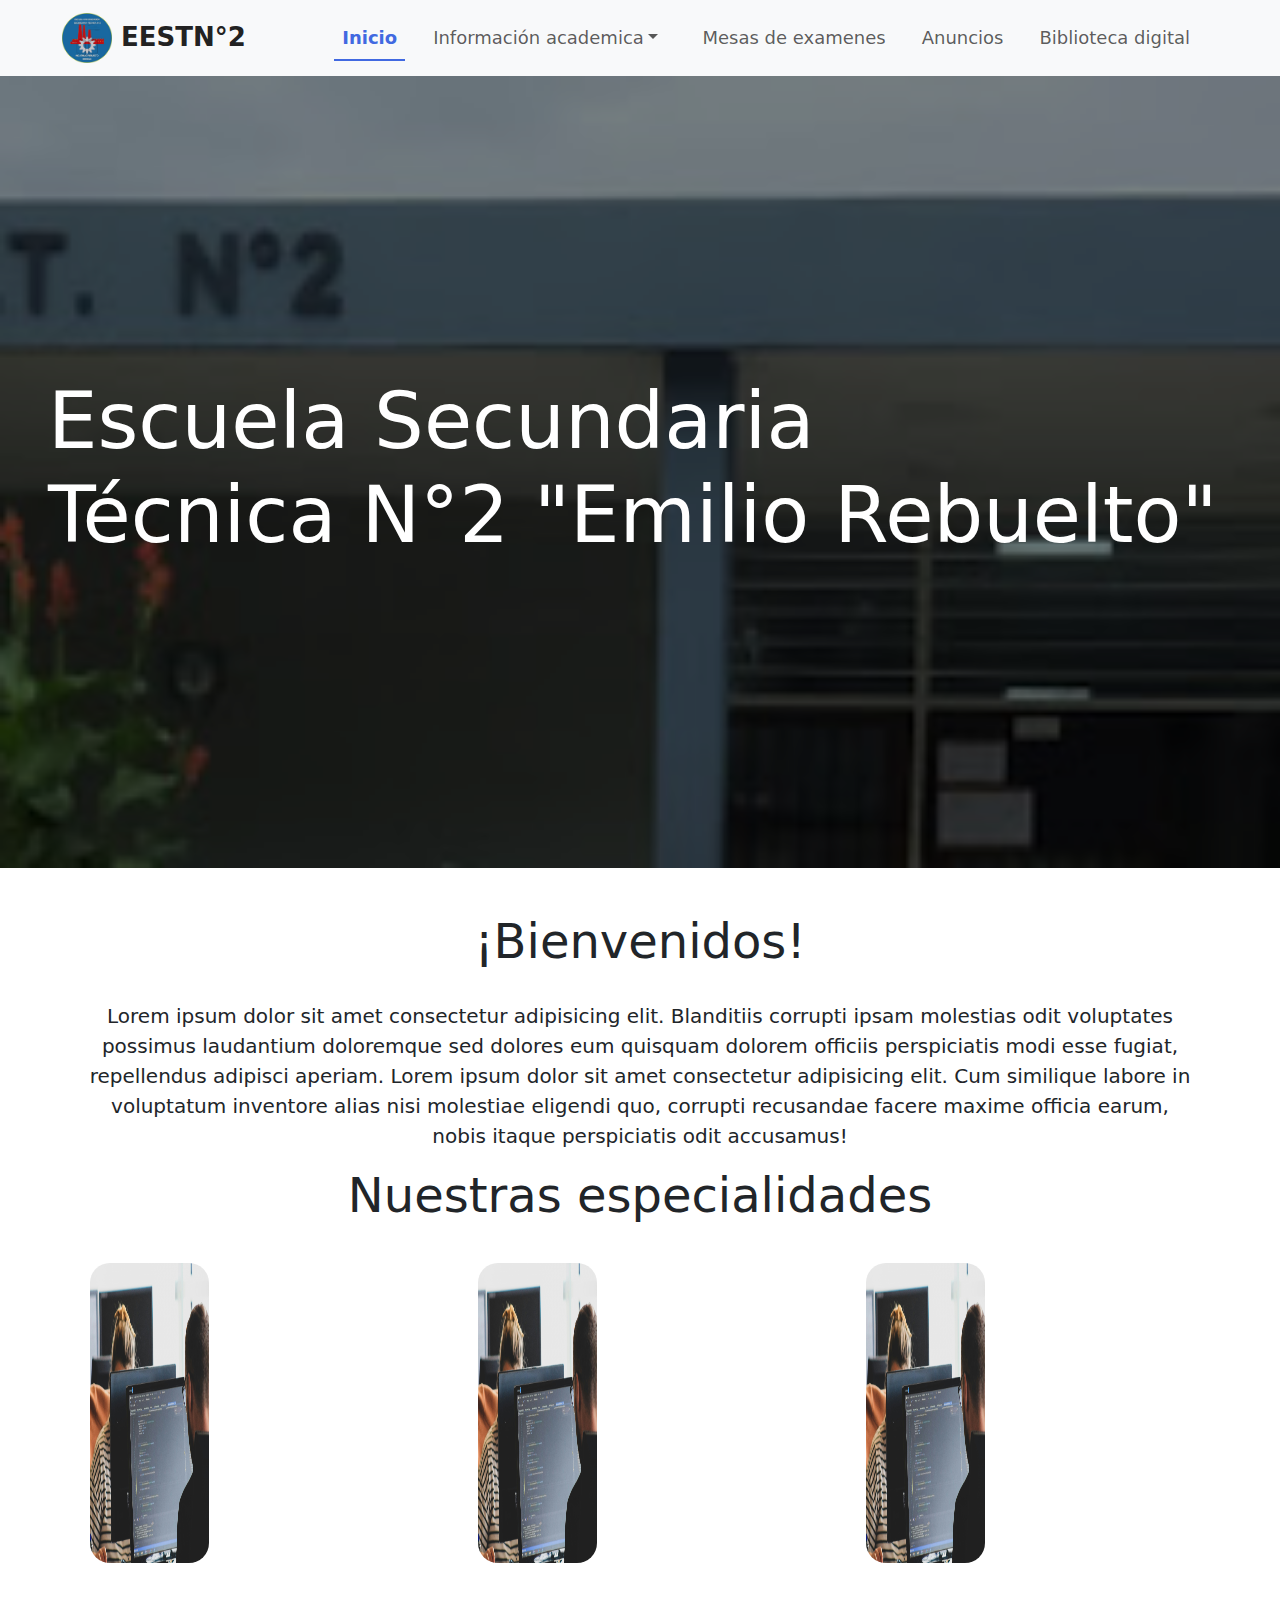
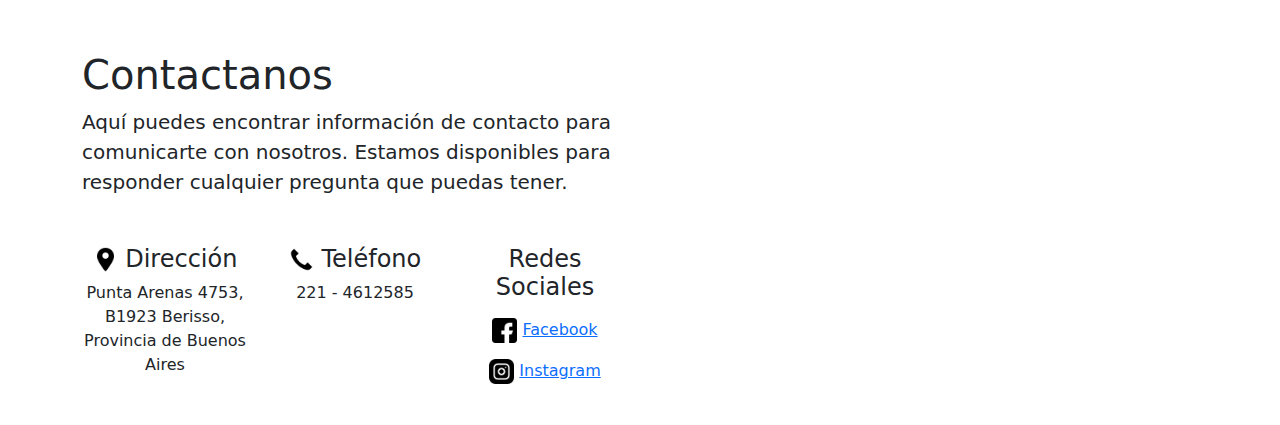
<file: index.html>
<!DOCTYPE html>
<html lang="en">

<head>
    <meta charset="UTF-8">
    <meta name="viewport" content="width=device-width, initial-scale=1.0">

    <link href="https://cdn.jsdelivr.net/npm/bootstrap@5.3.3/dist/css/bootstrap.min.css" rel="stylesheet"
        integrity="sha384-QWTKZyjpPEjISv5WaRU9OFeRpok6YctnYmDr5pNlyT2bRjXh0JMhjY6hW+ALEwIH" crossorigin="anonymous">

    <link rel="stylesheet" href="css/style.css">
    <link rel="shortcut icon" href="img/logo-colegio.png" type="image/x-icon">
    <title>EESTN°2 "Emilio Rebuelto"</title>
</head>

<body>
    <header>
        <nav class="navbar nav-underline navbar-expand-lg bg-body-tertiary">
            <div class="container-fluid">
                <a class="navbar-brand" href="#" style="font-size: 26px; font-weight: 600; color: #222;">
                    <img src="img/logo-colegio.png" alt="" style="width: 50px;">
                    EESTN°2
                </a>
                <button class="navbar-toggler" type="button" data-bs-toggle="collapse" data-bs-target="#navbarNav"
                    aria-controls="navbarNav" aria-expanded="false" aria-label="Toggle navigation">
                    <span class="navbar-toggler-icon"></span>
                </button>
                <div class="collapse navbar-collapse justify-content-end" id="navbarNav">
                    <ul class="navbar-nav">
                        <li class="nav-item">
                            <a class="nav-link active" href="#">Inicio</a>
                        </li>
                        <li class="nav-item dropdown ">
                            <a class="nav-link dropdown-toggle" data-bs-toggle="dropdown" aria-expanded="false"
                                href=" #">Información academica</a>
                            <ul class="dropdown-menu">
                                <li><a class="dropdown-item" href="#">Ciclo básico</a></li>
                                <li><a class="dropdown-item" href="#">Informatica</a></li>
                                <li><a class="dropdown-item" href="#">Electromecanica</a></li>
                                <li><a class="dropdown-item" href="#">Energias Renovables</a></li>
                            </ul>
                        </li>
                        <li class="nav-item">
                            <a class="nav-link" href="pages/mesas_examen.html">Mesas de examenes</a>
                        </li>
                        <li class="nav-item">
                            <a class="nav-link" href="pages/Anuncios.html">Anuncios</a>
                        </li>
                        <li class="nav-item">
                            <a class="nav-link" href="#">Biblioteca digital</a>
                        </li>
                    </ul>
                </div>
            </div>
        </nav>
    </header>
    <main>
        <div class="principal-img" style="background-image: url('./img/principal.jpg');">
            <h1 class=" titulo-principal helve-bold text-start px-5">
                Escuela Secundaria <br>Técnica N°2 "Emilio Rebuelto"
            </h1>
        </div>
        <div class="container">
            <div class="row">
                <!-- Primera fila -->
                <div class="col-md-12">
                    <div class="text-center">
                        <h2 class="titulos helve-bold">¡Bienvenidos!</h2>
                        <p class="intro-info">
                            Lorem ipsum dolor sit amet consectetur adipisicing elit. Blanditiis corrupti ipsam molestias
                            odit
                            voluptates
                            possimus laudantium doloremque sed dolores eum quisquam dolorem officiis perspiciatis modi
                            esse
                            fugiat,
                            repellendus adipisci aperiam.
                            Lorem ipsum dolor sit amet consectetur adipisicing elit. Cum similique labore in voluptatum
                            inventore
                            alias nisi molestiae eligendi quo, corrupti recusandae facere maxime officia earum, nobis
                            itaque
                            perspiciatis odit accusamus!
                        </p>
                    </div>
                </div>
            </div>
            <div class="row">
                <!-- Segunda fila -->
                <div class="col-md-12">
                    <h2 class="titulos text-center helve-bold" style="padding-top: 0;">
                        Nuestras especialidades
                    </h2>
                    <div class="imagenes">
                        <div class="col-md-4 m-2">
                            <a href="pages/informatica.html"> <!-- Colocar pagina especialidad -->
                                <div class="imagen-container">
                                    <img src="img/referencia.jpg" alt="Imagen 1">
                                    <div class="overlay">
                                        <p class="overlay-text">Informatica</p>
                                    </div>
                                </div>
                            </a>
                        </div>
                        <div class="col-md-4 m-2">
                            <a href="pages/electromecanica.html"> <!-- Colocar pagina especialidad -->
                                <div class="imagen-container">
                                    <img src="img/referencia.jpg" alt="Imagen 2">
                                    <div class="overlay">
                                        <p class="overlay-text">Electromecanica</p>
                                    </div>
                                </div>
                            </a>
                        </div>
                        <div class="col-md-4 m-2">
                            <a href="pages/energias_renovables.html"> <!-- Colocar pagina especialidad -->
                                <div class="imagen-container">
                                    <img src="img/referencia.jpg" alt="Imagen 3">
                                    <div class="overlay">
                                        <p class="overlay-text">Energias Renovables</p>
                                    </div>
                                </div>
                            </a>
                        </div>
                    </div>
                </div>
            </div>
        </div>
    </main>
    <footer>
        <div class="container">
            <div class="row">
                <!-- Primera columna -->
                <div class="col-md-6">
                    <h2 class="helve-bold fs-1">Contactanos</h2>
                    <p class="fs-5">
                        Aquí puedes encontrar información de contacto para comunicarte con nosotros. Estamos disponibles
                        para
                        responder cualquier pregunta que puedas tener.
                    </p>
                    <div class="row">
                        <div class="col-md-4 text-center">
                            <h5>
                                <img src="img/ubicacion.png" alt="" srcset="" width="25px">
                                Dirección
                            </h5>
                            <p>Punta Arenas 4753, B1923 Berisso, Provincia de Buenos Aires</p>
                        </div>
                        <!-- Segunda columna de la segunda columna -->
                        <div class="col-md-4 text-center">
                            <h5>
                                <img src="img/llamar.png" alt="" srcset="" width="25px">
                                Teléfono
                            </h5>
                            <p>221 - 4612585</p>
                        </div>
                        <!-- Tercera columna de la segunda columna -->
                        <div class="col-md-4 text-center">
                            <h5>Redes Sociales</h5>
                            <div class="py-2">
                                <img src="img/face.png" alt="" srcset="" width="25px">
                                <a target="_blank" href="https://www.facebook.com/escuelatecnica2berisso/">Facebook</a>
                            </div>
                            <div class="py-2">
                                <img src="img/insta.png" alt="" srcset="" width="25px">
                                <a target="_blank" href="https://www.instagram.com/tecnica2berisso/">Instagram</a>
                            </div>
                        </div>
                    </div>

                </div>
                <!-- Segunda columna -->
                <div class="col-md-6">
                    <iframe width="100%" height="330" frameborder="0" scrolling="no" marginheight="0" marginwidth="0"
                        src="https://maps.google.com/maps?width=100%25&amp;height=600&amp;hl=es&amp;q=-34.8680280922335,%20-57.88054014680242+(EESTN%C2%B02)&amp;t=&amp;z=14&amp;ie=UTF8&amp;iwloc=B&amp;output=embed"><a
                            href="https://www.gps.ie/car-satnav-gps/">Car Navigation Systems</a></iframe>
                </div>
            </div>
        </div>
    </footer>

    <script src="https://cdn.jsdelivr.net/npm/bootstrap@5.3.3/dist/js/bootstrap.bundle.min.js"
        integrity="sha384-YvpcrYf0tY3lHB60NNkmXc5s9fDVZLESaAA55NDzOxhy9GkcIdslK1eN7N6jIeHz"
        crossorigin="anonymous"></script>
</body>

</html>
</file>
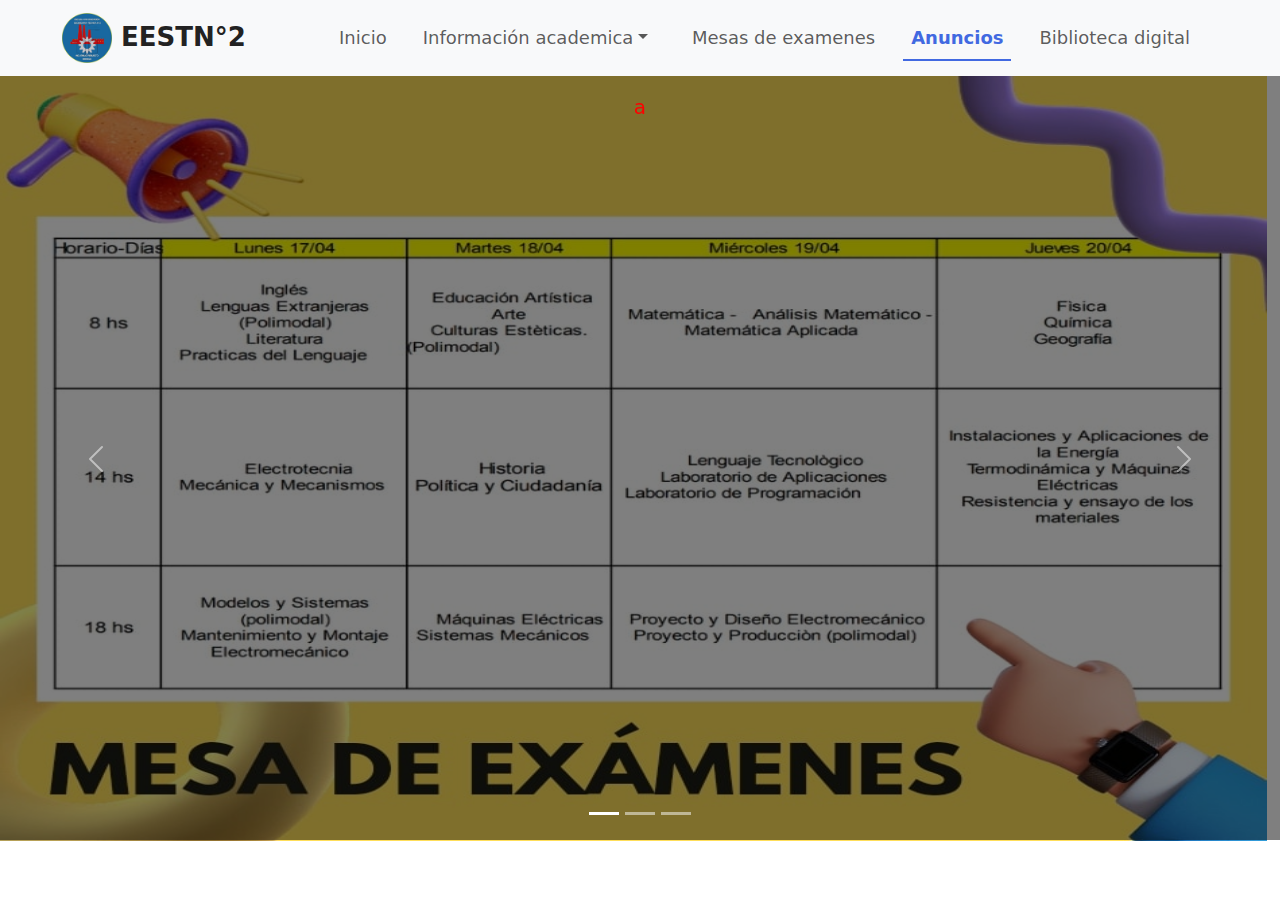
<file: pages/anuncios.html>
<!DOCTYPE html>
<html lang="en">
<head>
    <meta charset="UTF-8">
    <meta name="viewport" content="width=device-width, initial-scale=1.0">
    <link href="https://cdn.jsdelivr.net/npm/bootstrap@5.3.3/dist/css/bootstrap.min.css" rel="stylesheet"
        integrity="sha384-QWTKZyjpPEjISv5WaRU9OFeRpok6YctnYmDr5pNlyT2bRjXh0JMhjY6hW+ALEwIH" crossorigin="anonymous">
    <link rel="stylesheet" href="../css/style.css">
    <link rel="shortcut icon" href="../img/logo-colegio.png" type="image/x-icon">
    <link href="https://fonts.googleapis.com/icon?family=Material+Icons" rel="stylesheet">
    <title>Anuncios</title>
</head>
<body>
    <header>
        <nav class="navbar nav-underline navbar-expand-lg bg-body-tertiary">
            <div class="container-fluid">
                <a class="navbar-brand" href="#" style="font-size: 26px; font-weight: 600; color: #222;">
                    <img src="../img/logo-colegio.png" alt="" style="width: 50px;">
                    EESTN°2
                </a>
                <button class="navbar-toggler" type="button" data-bs-toggle="collapse" data-bs-target="#navbarNav"
                    aria-controls="navbarNav" aria-expanded="false" aria-label="Toggle navigation">
                    <span class="navbar-toggler-icon"></span>
                </button>
                <div class="collapse navbar-collapse justify-content-end" id="navbarNav">
                    <ul class="navbar-nav">
                        <li class="nav-item">
                            <a class="nav-link" href="../index.html">Inicio</a>
                        </li>
                        <li class="nav-item dropdown">
                            <a class="nav-link dropdown-toggle" data-bs-toggle="dropdown" aria-expanded="false"
                                href="#">Información academica</a>
                            <ul class="dropdown-menu">
                                <li><a class="dropdown-item" href="#">Ciclo básico</a></li>
                                <li><a class="dropdown-item" href="#">Informatica</a></li>
                                <li><a class="dropdown-item" href="#">Electromecanica</a></li>
                                <li><a class="dropdown-item" href="#">Energias Renovables</a></li>
                            </ul>
                        </li>
                        <li class="nav-item">
                            <a class="nav-link" href="#">Mesas de examenes</a>
                        </li>
                        <li class="nav-item">
                            <a class="nav-link active" href="#">Anuncios</a>
                        </li>
                        <li class="nav-item">
                            <a class="nav-link" href="#">Biblioteca digital</a>
                        </li>
                    </ul>
                </div>
            </div>
        </nav>
    </header>

    <main>
        <div id="carouselExampleIndicators" class="carousel slide">
            <div class="carousel-indicators">
                <button type="button" data-bs-target="#carouselExampleIndicators" data-bs-slide-to="0" class="active" aria-current="true" aria-label="Slide 1"></button>
                <button type="button" data-bs-target="#carouselExampleIndicators" data-bs-slide-to="1" aria-label="Slide 2"></button>
                <button type="button" data-bs-target="#carouselExampleIndicators" data-bs-slide-to="2" aria-label="Slide 3"></button>
            </div>
            <div class="carousel-inner">
                <div class="carousel-item active">
                    <img class="img-carousel" src="../img_Anuncios/MesaExamenes.jpg" class="d-block w-100" alt="collage1">  
                    <div class="carousel-caption">
                        <h5>a</h5>

                    </div>
                </div>
                <div class="carousel-item">
                    <img class="img-carousel" src="../img_Anuncios/EntregaDelPremio.jpg" class="d-block w-100" alt="collage2">
                    <div class="carousel-caption">
                        <h5>a</h5>

                    </div>
                </div>
                <div class="carousel-item">
                    <img class="img-carousel" src="../img_Anuncios/Rcp.jpg" class="d-block w-100" alt="collage3">
                    <div class="carousel-caption">
                        <h5>a</h5>

                    </div>
                </div>
            </div>
            <button class="carousel-control-prev" type="button" data-bs-target="#carouselExampleIndicators" data-bs-slide="prev">
                <span class="carousel-control-prev-icon" aria-hidden="true"></span>
                <span class="visually-hidden">Previous</span>
            </button>
            <button class="carousel-control-next" type="button" data-bs-target="#carouselExampleIndicators" data-bs-slide="next">
                <span class="carousel-control-next-icon" aria-hidden="true"></span>
                <span class="visually-hidden">Next</span>
            </button>
        </div>
    </main>

    <!-- Intento Carousel, salio mal -->

    <script src="https://cdn.jsdelivr.net/npm/bootstrap@5.3.3/dist/js/bootstrap.bundle.min.js"
        integrity="sha384-YvpcrYf0tY3lHB60NNkmXc5s9fDVZLESaAA55NDzOxhy9GkcIdslK1eN7N6jIeHz"
        crossorigin="anonymous"></script>

    <script src="https://cdnjs.cloudflare.com/ajax/libs/materialize/1.0.0/js/materialize.min.js"></script>

</body>
</html>
</file>
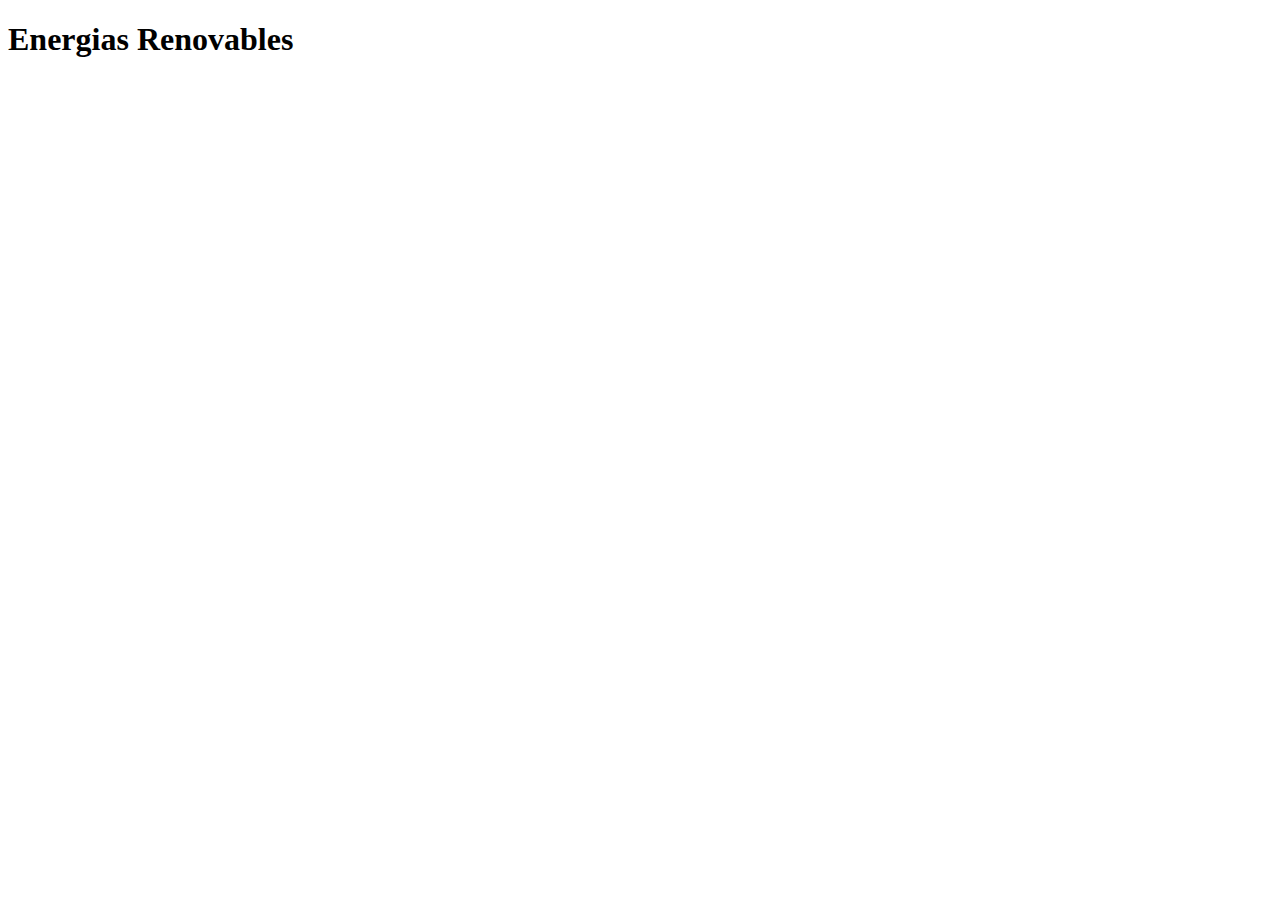
<file: pages/energias_renovables.html>
<!DOCTYPE html>
<html lang="en">

<head>
    <meta charset="UTF-8">
    <meta name="viewport" content="width=device-width, initial-scale=1.0">
    <title>EESTN°2 "Emilio Rebuelto"</title>
</head>

<body>
    <h1>Energias Renovables</h1>
</body>

</html>
</file>
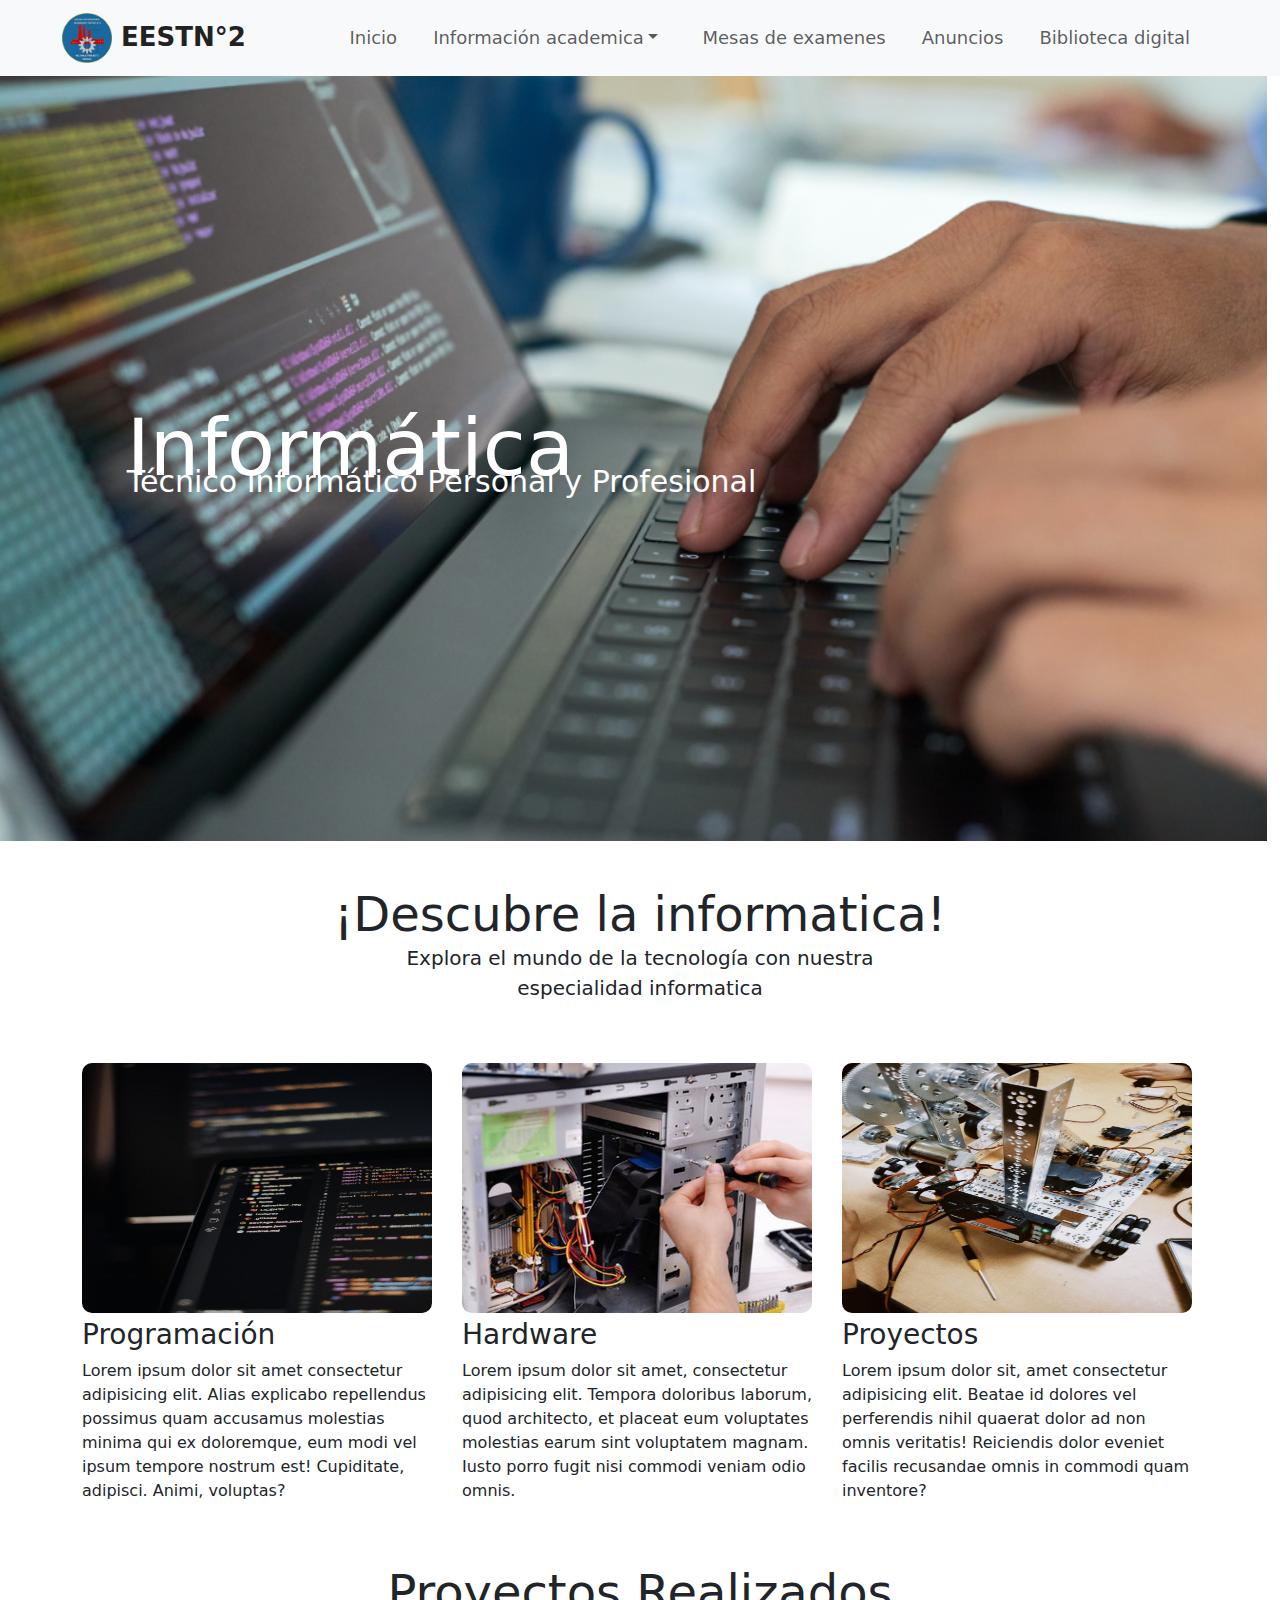
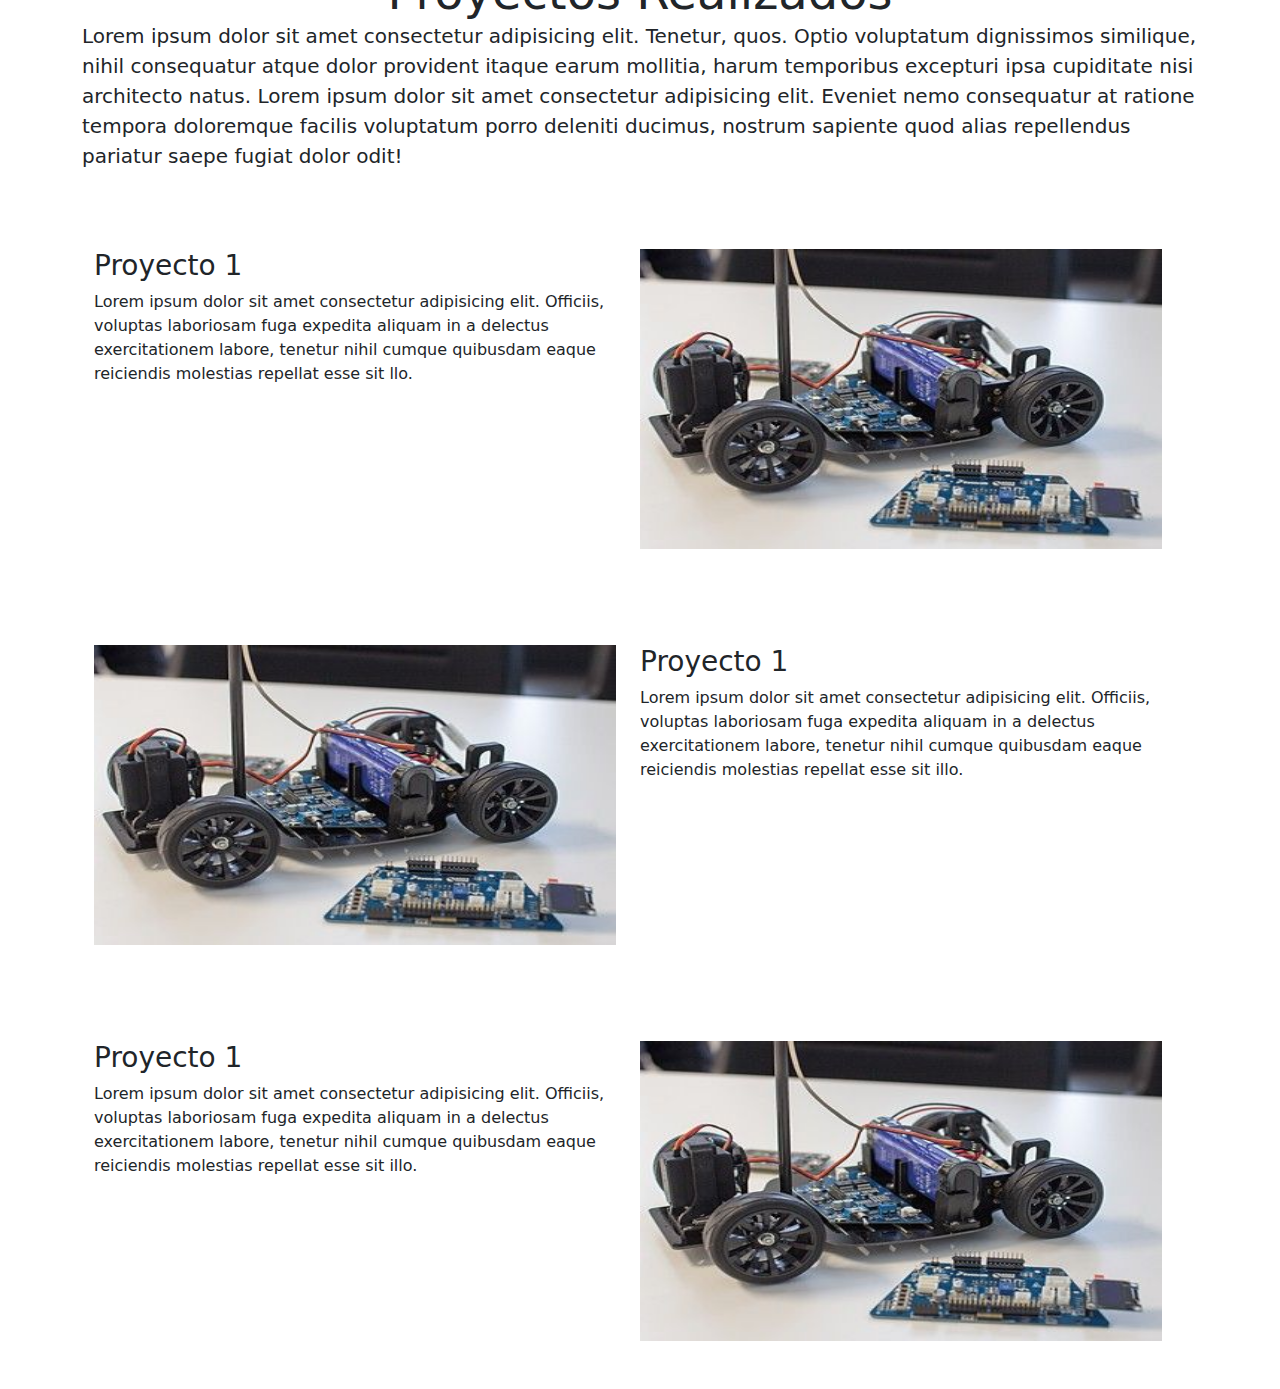
<file: pages/informatica.html>
<!DOCTYPE html>
<html lang="en">

<head>
    <meta charset="UTF-8">
    <meta name="viewport" content="width=device-width, initial-scale=1.0">

    <link href="https://cdn.jsdelivr.net/npm/bootstrap@5.3.3/dist/css/bootstrap.min.css" rel="stylesheet"
        integrity="sha384-QWTKZyjpPEjISv5WaRU9OFeRpok6YctnYmDr5pNlyT2bRjXh0JMhjY6hW+ALEwIH" crossorigin="anonymous">

    <link rel="stylesheet" href="../css/style.css">
    <link rel="shortcut icon" href="../img/logo-colegio.png" type="image/x-icon">

    <link href="https://fonts.googleapis.com/icon?family=Material+Icons" rel="stylesheet">

    <title>EESTN°2 "Emilio Rebuelto"</title>
</head>

<body>
    <header>
        <nav class="navbar nav-underline navbar-expand-lg bg-body-tertiary">
            <div class="container-fluid">
                <a class="navbar-brand" href="#" style="font-size: 26px; font-weight: 600; color: #222;">
                    <img src="../img/logo-colegio.png" alt="" style="width: 50px;">
                    EESTN°2
                </a>
                <button class="navbar-toggler" type="button" data-bs-toggle="collapse" data-bs-target="#navbarNav"
                    aria-controls="navbarNav" aria-expanded="false" aria-label="Toggle navigation">
                    <span class="navbar-toggler-icon"></span>
                </button>
                <div class="collapse navbar-collapse justify-content-end" id="navbarNav">
                    <ul class="navbar-nav">
                        <li class="nav-item">
                            <a class="nav-link" href="../index.html">Inicio</a>
                        </li>
                        <li class="nav-item dropdown">
                            <a class="nav-link dropdown-toggle" data-bs-toggle="dropdown" aria-expanded="false"
                                href="#">Información academica</a>
                            <ul class="dropdown-menu">
                                <li><a class="dropdown-item" href="#">Ciclo básico</a></li>
                                <li><a class="dropdown-item active" href="#">Informatica</a></li>
                                <li><a class="dropdown-item" href="#">Electromecanica</a></li>
                                <li><a class="dropdown-item" href="#">Energias Renovables</a></li>
                            </ul>
                        </li>
                        <li class="nav-item">
                            <a class="nav-link" href="#">Mesas de examenes</a>
                        </li>
                        <li class="nav-item">
                            <a class="nav-link" href="Anuncios.html">Anuncios</a>
                        </li>
                        <li class="nav-item">
                            <a class="nav-link" href="#">Biblioteca digital</a>
                        </li>
                    </ul>
                </div>
            </div>
        </nav>
    </header>

    <main>
        <div class="principal-img2">
            <h1 class="titulo-principal">
                Informática
                <div>
                    <br>
                    <h4 style="font-size: 30px; font-weight: 100; color: white; margin-top: -20%;">Técnico Informático
                        Personal y Profesional</h4>
                </div>
            </h1>
        </div>

        <div class="container">
            <div class="row">
                <!-- Primera fila -->
                <div class="col-md-12">
                    <div class="text-center" style="margin-bottom: 60px;">
                        <h2 class="titulos" style="margin-bottom: -23px;">¡Descubre la informatica!</h2>
                        <p class="intro-info" style="margin-bottom: 0%;">
                            Explora el mundo de la tecnología con nuestra
                        </p>

                        <p class="intro-info" style="margin-top: 0%;">
                            especialidad informatica
                        </p>

                    </div>
                </div>
            </div>

            <section class="Remplazo-Cards">
                <div class="row">
                    <div class="col-sm-4">
                        <img style="width: 350px; height: 250px; margin-right: 20px; border-radius: 10px;"
                            src="../img/wallpaper_programming.jpeg" alt="">
                    </div>

                    <div class="col-sm-4">
                        <img style="width: 350px; height: 250px; border-radius: 10px;"
                            src="../img/Why_Choosing_A_Computer_Repair_Near_Me_Is_A_Good_Idea_.jpeg" alt="">
                    </div>

                    <div class="col-sm-4">
                        <img style="width: 350px; height: 250px; margin-left: 0%; border-radius: 10px;"
                            src="../img/descarga_4.jpeg" alt="">
                    </div>
                </div>
            </section>

            <section class="Remplazo-Cards">
                <div class="row">
                    <div class="col-sm-4">
                        <h3 style="margin-top: 5px;">Programación</h3>
                        <p>Lorem ipsum dolor sit amet consectetur adipisicing elit. Alias explicabo repellendus possimus
                            quam accusamus molestias minima qui ex doloremque, eum modi vel ipsum tempore nostrum est!
                            Cupiditate, adipisci. Animi, voluptas?</p>
                    </div>

                    <div class="col-sm-4">
                        <h3 style="margin-top: 5px;">Hardware</h3>
                        <p>Lorem ipsum dolor sit amet, consectetur adipisicing elit. Tempora doloribus laborum, quod
                            architecto, et placeat eum voluptates molestias earum sint voluptatem magnam. Iusto porro
                            fugit nisi commodi veniam odio omnis.</p>
                    </div>

                    <div class="col-sm-4">
                        <h3 style="margin-top: 5px;">Proyectos</h3>
                        <p>Lorem ipsum dolor sit, amet consectetur adipisicing elit. Beatae id dolores vel perferendis
                            nihil quaerat dolor ad non omnis veritatis! Reiciendis dolor eveniet facilis recusandae
                            omnis in commodi quam inventore?</p>
                    </div>
                </div>
            </section>

            <h2 class="titulos" style="margin-bottom: -23px; text-align: center;">Proyectos Realizados</h2>
            <p class="intro-info" style="margin-bottom: 30px;">
                Lorem ipsum dolor sit amet consectetur adipisicing elit. Tenetur, quos. Optio voluptatum dignissimos
                similique, nihil consequatur atque dolor provident itaque earum mollitia, harum temporibus excepturi
                ipsa cupiditate nisi architecto natus. Lorem ipsum dolor sit amet consectetur adipisicing elit. Eveniet
                nemo consequatur at ratione tempora doloremque facilis voluptatum porro deleniti ducimus, nostrum
                sapiente quod alias repellendus pariatur saepe fugiat dolor odit!
            </p>

            <div class="container">
                <div class="row py-5" style="margin-bottom: 0%;">
                    <article class="row">
                        <div class="col-md-6">
                            <h3>Proyecto 1</h3>

                            <p>Lorem ipsum dolor sit amet consectetur adipisicing elit. Officiis, voluptas laboriosam
                                fuga expedita aliquam in a delectus exercitationem labore, tenetur nihil cumque
                                quibusdam eaque reiciendis molestias repellat esse sit llo.</p>

                        </div>
                        <div class="col-md-6">
                            <img src="../img/Ryfe.jpeg" alt="" style="height: 300px; width: 100%;">
                        </div>
                    </article>
                </div>
            </div>
            <div class="container">
                <div class="row py-5">
                    <article class="row">
                        <div class="col-md-6">
                            <img src="../img/Ryfe.jpeg" alt="" style="height: 300px; width: 100%;">
                        </div>

                        <div class="col-md-6">
                            <h3>Proyecto 1</h3>

                            <p>Lorem ipsum dolor sit amet consectetur adipisicing elit. Officiis, voluptas laboriosam
                                fuga expedita aliquam in a delectus exercitationem labore, tenetur nihil cumque
                                quibusdam eaque reiciendis molestias repellat esse sit illo.</p>

                        </div>
                    </article>
                </div>
            </div>
            <div class="container">
                <div class="row py-5">
                    <article class="row">
                        <div class="col-md-6">
                            <h3>Proyecto 1</h3>

                            <p>Lorem ipsum dolor sit amet consectetur adipisicing elit. Officiis, voluptas laboriosam
                                fuga expedita aliquam in a delectus exercitationem labore, tenetur nihil cumque
                                quibusdam eaque reiciendis molestias repellat esse sit illo.</p>
                        </div>

                        <div class="col-md-6">
                            <img src="../img/Ryfe.jpeg" alt="" style="height: 300px; width: 100%;">
                        </div>
                    </article>
                </div>
            </div>
    </main>


    <script src="https://cdn.jsdelivr.net/npm/bootstrap@5.3.3/dist/js/bootstrap.bundle.min.js"
        integrity="sha384-YvpcrYf0tY3lHB60NNkmXc5s9fDVZLESaAA55NDzOxhy9GkcIdslK1eN7N6jIeHz"
        crossorigin="anonymous"></script>


</body>

</html>
</file>
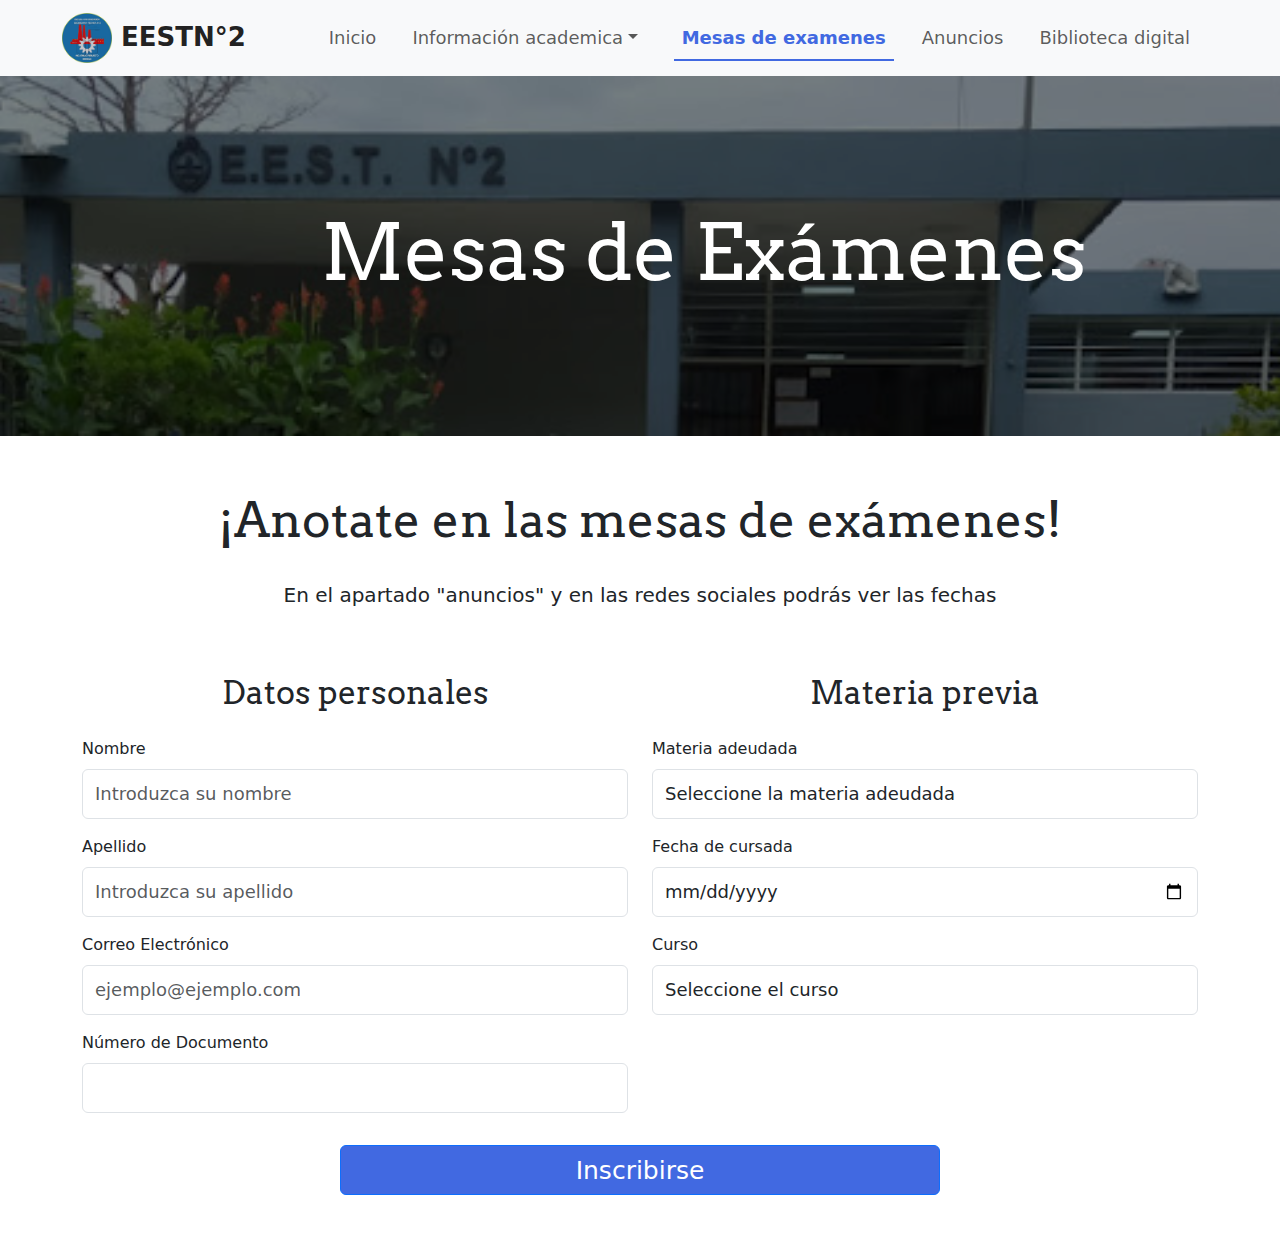
<file: pages/mesas_examen.html>
<!DOCTYPE html>
<html lang="en">

<head>
    <meta charset="UTF-8">
    <meta name="viewport" content="width=device-width, initial-scale=1.0">
    <link href="https://cdn.jsdelivr.net/npm/bootstrap@5.3.3/dist/css/bootstrap.min.css" rel="stylesheet"
        integrity="sha384-QWTKZyjpPEjISv5WaRU9OFeRpok6YctnYmDr5pNlyT2bRjXh0JMhjY6hW+ALEwIH" crossorigin="anonymous">
    <link rel="stylesheet" href="https://cdn.jsdelivr.net/npm/bootstrap-icons@1.11.3/font/bootstrap-icons.min.css">

    <link rel="preconnect" href="https://fonts.googleapis.com">
    <link rel="preconnect" href="https://fonts.gstatic.com" crossorigin>
    <link href="https://fonts.googleapis.com/css2?family=Arvo:ital,wght@0,400;0,700;1,400;1,700&display=swap"
        rel="stylesheet">

    <link rel="stylesheet" href="../css/style.css">
    <link rel="shortcut icon" href="../img/logo-colegio.png" type="image/x-icon">
    <title>EESTN°2 "Emilio Rebuelto"</title>
</head>

<body>
    <header>
        <nav class="navbar nav-underline navbar-expand-lg bg-body-tertiary">
            <div class="container-fluid">
                <a class="navbar-brand" href="#" style="font-size: 26px; font-weight: 600; color: #222;">
                    <img src="../img/logo-colegio.png" alt="" style="width: 50px;">
                    EESTN°2
                </a>
                <button class="navbar-toggler" type="button" data-bs-toggle="collapse" data-bs-target="#navbarNav"
                    aria-controls="navbarNav" aria-expanded="false" aria-label="Toggle navigation">
                    <span class="navbar-toggler-icon"></span>
                </button>
                <div class="collapse navbar-collapse justify-content-end" id="navbarNav">
                    <ul class="navbar-nav">
                        <li class="nav-item">
                            <a class="nav-link" href="../index.html">Inicio</a>
                        </li>
                        <li class="nav-item dropdown ">
                            <a class="nav-link dropdown-toggle" data-bs-toggle="dropdown" aria-expanded="false"
                                href=" #">Información academica</a>
                            <ul class="dropdown-menu">
                                <li><a class="dropdown-item" href="#">Ciclo básico</a></li>
                                <li><a class="dropdown-item" href="pages/informatica.html">Informatica</a></li>
                                <li><a class="dropdown-item" href="#">Electromecanica</a></li>
                                <li><a class="dropdown-item" href="#">Energias Renovables</a></li>
                            </ul>
                        </li>
                        <li class="nav-item">
                            <a class="nav-link active" href="#">Mesas de examenes</a>
                        </li>
                        <li class="nav-item">
                            <a class="nav-link" href="#">Anuncios</a>
                        </li>
                        <li class="nav-item">
                            <a class="nav-link" target="_blank"
                                href="https://sites.google.com/view/bibliotecadelaeestn2020">
                                Biblioteca digital</a>
                        </li>
                    </ul>
                </div>
            </div>
        </nav>
    </header>
    <main style="padding-bottom: 50px;">
        <div class="principal-img justify-content-center"
            style="width: 100vw; height: 40vh; background-image: url('../img/principal.jpg');">
            <h1 class="titulo-principal arvo-bold text-center">
                Mesas de Exámenes
            </h1>
        </div>

        <div class="container">
            <div class="row py-5 text-center">
                <h2 class="titulos pt-2 arvo-bold">
                    ¡Anotate en las mesas de exámenes!
                </h2>
                <p class="intro-info">
                    En el apartado "anuncios" y en las redes sociales podrás ver las fechas
                </p>
            </div>
            <div class="row">
                <div class="col-md-6">
                    <h2 class="text-center mb-4 arvo-bold">
                        Datos personales
                    </h2>
                    <form name="datos-personales">
                        <div class="mb-3">
                            <label for="inputNombre" class="form-label">Nombre</label>
                            <input type="text" class="form-control campo-form" id="InputNombre"
                                placeholder="Introduzca su nombre">
                        </div>
                        <div class="mb-3">
                            <label for="inputApellido" class="form-label">Apellido</label>
                            <input type="text" class="form-control campo-form" id="InputApellido"
                                placeholder="Introduzca su apellido">
                        </div>
                        <div class="mb-3">
                            <label for="inputEmail" class="form-label">Correo Electrónico</label>
                            <input type="email" class="form-control campo-form" id="InputEmail"
                                placeholder="ejemplo@ejemplo.com">
                        </div>
                        <div class="mb-3">
                            <label for="inputDocumento" class="form-label">Número de Documento</label>
                            <input type="number" class="form-control campo-form" id="inputDocumento">
                        </div>
                    </form>
                </div>
                <div class="col-md-6">
                    <h2 class="text-center mb-4 arvo-bold">
                        Materia previa
                    </h2>
                    <form name="materia-previas">
                        <div class="mb-3">
                            <label for="inputMateria" class="form-label">Materia adeudada</label>
                            <select class="form-control campo-form" id="inputMateria">
                                <option selected>Seleccione la materia adeudada</option>
                                <option>1</option>
                                <option>2</option>
                                <option>3</option>
                                <option>4</option>
                            </select>
                        </div>
                        <div class="mb-3">
                            <label for="inputFecha" class="form-label">Fecha de cursada</label>
                            <input type="date" class="form-control campo-form" id="inputFecha">
                        </div>
                        <div class="mb-3">
                            <label for="inputMateria" class="form-label">Curso</label>
                            <select class="form-control campo-form" id="inputMateria">
                                <option selected>Seleccione el curso</option>
                                <option>1</option>
                                <option>2</option>
                                <option>3</option>
                                <option>4</option>
                            </select>
                        </div>
                    </form>
                </div>
                <div class="col-md-12 text-center">
                    <button type="submit" class="btn btn-primary btn-formulario mt-3">
                        Inscribirse
                    </button>
                </div>
            </div>
        </div>
    </main>
</body>

</html>
</file>
<file: css/style.css>
.arvo-regular {
    font-family: "Arvo", serif;
    font-weight: 400;
    font-style: normal;
}
  
.arvo-bold {
    font-family: "Arvo", serif;
    font-weight: 500;
    font-style: normal;
}
  
.arvo-regular-italic {
    font-family: "Arvo", serif;
    font-weight: 400;
    font-style: italic;
}
  
.arvo-bold-italic {
    font-family: "Arvo", serif;
    font-weight: 700;
    font-style: italic;
}

body{
    overflow-x: hidden;
}

.arvo-bold {
  font-family: "Arvo", serif;
  font-weight: 500;
  font-style: normal;
}

.arvo-regular-italic {
  font-family: "Arvo", serif;
  font-weight: 400;
  font-style: italic;
}

.arvo-bold-italic {
  font-family: "Arvo", serif;
  font-weight: 700;
  font-style: italic;
}

.navbar {
  padding-left: 50px;
  padding-right: 50px;
}

.nav-link {
  font-size: 18px;
  font-weight: 500;
}
.nav-link.active {
  color: #4169e1 !important;
  outline: none !important;
}
.nav-item {
  padding-right: 20px;
}
.nav-item :hover {
  text-decoration-color: #4169e1;
  color: #4169e1;
}
.navbar-nav .nav-link.dropdown-toggle {
  width: auto;
  padding-right: 1rem; /* Ajusta el espaciado derecho según sea necesario */
}
/* Para asegurar que el dropdown tenga el mismo tamaño que el enlace */
.dropdown-menu {
  min-width: calc(100% - 2rem); /* Ajusta el valor según sea necesario */
}
.navbar-nav .dropdown:hover .dropdown-menu {
  display: block;
  margin-top: 0;
}
.principal-img{
    background-image: url('../img/principal.jpg'); 
    background-repeat: no-repeat;
    background-position: center;
    background-size: cover;
    width: 100vw; 
    height: 88vh;
    display: flex;
    align-items: center;
    position: relative;
    z-index: 1;
}
.principal-img2{
  background-image: url('../img/EscribirCompu.jpg'); 
  background-repeat: no-repeat;
  background-position: center;
  background-size: cover;
  width: 99vw; 
  height: 85vh;
  display: flex;
  align-items: center;
  position: relative;
  z-index: 1;
}
.principal-img3{
  background-image: url('../img_Anuncios/Collage1.jpg'); 
  background-repeat: no-repeat;
  background-position: center;
  background-size: cover;
  width: 99vw; 
  height: 85vh;
  display: flex;
  align-items: center;
  position: relative;
  z-index: 1;
}


.carousel-caption{
  margin-left: -15%;
  margin-bottom: -1.5%;
  height: 100%;
  width: 100%;
  color: red;
  background-color: rgba(0, 0, 0, 0.5);
}

/*Carousel*/
.img-carousel{
  height: 85vh;
  width: 99vw;
  padding: 0%;
  margin: 0%;
}

.principal-img::before {
  content: ""; /* Obligatorio para que el pseudo-elemento sea visible */
  position: absolute; /* Para superponer el pseudo-elemento al fondo */
  top: 0;
  left: 0;
  width: 100%;
  height: 100%;
  background-color: rgba(0, 0, 0, 0.5); /* Color negro con opacidad del 50% */
}
.titulo-principal {
    position: relative;
    z-index: 1; /* Colocar el texto por encima del fondo oscuro */
    color: white;/* Alinear el texto al centro */
    margin-top: 0; /* Eliminar el margen superior predeterminado del h1 */
    font-size: 3.5em; /* Tamaño del texto */
  position: relative;
  z-index: 1; /* Colocar el texto por encima del fondo oscuro */
  color: white;
  text-align: start; /* Alinear el texto al centro */
  margin-top: 0; /* Eliminar el margen superior predeterminado del h1 */
  padding-left: 10%; /* Añadir espacio superior para el texto */
  font-size: 4.9em; /* Tamaño del texto */
}


.titulos {
  margin-top: 0; /* Eliminar el margen superior predeterminado del h1 */
  padding-top: 4%; /* Añadir espacio superior para el texto */
  padding-bottom: 2%;
  font-size: 3em; /* Tamaño del texto */
}

.gretting-section{
    padding-top: 80px;
}

.intro-info{
    font-size: 20px;
    font-weight: 400;
}

.imagenes {
    display: flex;
    justify-content: space-around;
}

.imagen-container {
    position: relative;
    width: 32%;
    overflow: hidden;
    cursor: pointer;
    border-radius: 20px;
}

.imagen-container img {
    width: 100%;
    height: 300px;
    transition: transform 0.5s ease; /* Transición suave para el filtro de la imagen */
}

.overlay {
  position: absolute;
  top: 0;
  left: 0;
  width: 100%;
  height: 100%;
  background-color: rgba(
    0,
    0,
    0,
    0.5
  ); /* Superposición oscura con transparencia */
  display: flex;
  justify-content: center;
  align-items: center;
  opacity: 0; /* Inicialmente oculto */
  transition: opacity 0.3s ease; /* Transición suave para la opacidad */
}

.overlay-text {
  color: white;
  font-size: 25px;
  font-weight: 500;
  text-align: center;
  margin: 0;
}

.imagen-container:hover .overlay {
  opacity: 1; /* Mostrar superposición cuando se pasa el mouse sobre el contenedor de la imagen */
}

.imagen-container:hover img {
  transform: scale(
    1.1
  ); /* Hacer un pequeño zoom en la imagen al pasar el mouse sobre ella */
}

footer {
  padding-top: 80px;
}

footer p{
    margin-bottom: 3rem;
}

footer h5{
    font-size: 24px ;
}

time, i{
    color: gray;
}

.campo-form{
    height: 50px;
    font-size: large;
}

/* SACARLE LAS FLECHAS AL INPUT DE TIPO NUMERO */
input::-webkit-outer-spin-button,
input::-webkit-inner-spin-button {
    -webkit-appearance: none;
    margin: 0;
}


/* ------------------------------------ */

.btn-formulario{
    width: 600px; 
    height: 50px; 
    font-size: 25px; 
    background-color: #4169e1;
}

footer h5 {
  font-size: 24px;
}
</file>
